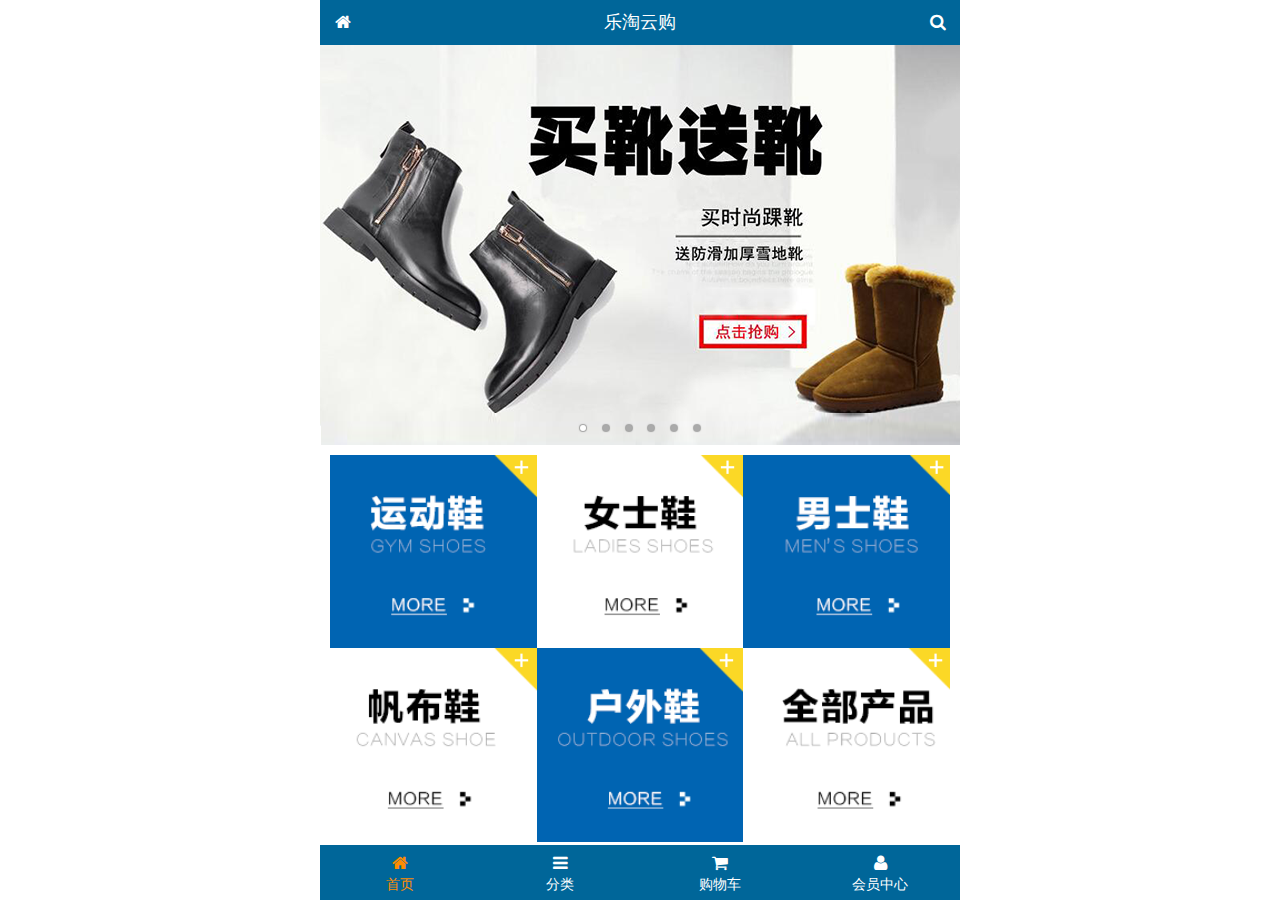
<file: public/front/index.html>
<!DOCTYPE html>
<html>
<head lang="en">
    <meta charset="UTF-8">
    <meta name="viewport"
          content="width=device-width, user-scalable=no, initial-scale=1.0, maximum-scale=1.0, minimum-scale=1.0"/>
    <title>乐淘-首页</title>
    <link rel="stylesheet" href="lib/fa/css/font-awesome.min.css"/>
    <link rel="stylesheet" href="lib/mui/css/mui.min.css"/>
    <link rel="stylesheet" href="css/common.css"/>
    <link rel="stylesheet" href="css/index.css"/>
</head>
<body>
<div class="lt_container">
    <!-- 头部-->
    <div class="lt_header">
        <a href="index.html" class="icon_left"><span class="fa fa-home"></span></a>
        <h4>乐淘云购</h4>
        <a href="search.html" class="icon_right"><span class="fa fa-search"></span></a>
    </div>

    <!-- 内容部分-->
    <div class="lt_main">
        <!-- 区域滚动盒子-->
        <div class="mui-scroll-wrapper">
            <div class="mui-scroll">

                <!-- banner部分-->
                <div class="mui-slider">
                    <!-- 图片-->
                    <div class="mui-slider-group mui-slider-loop">
                        <div class="mui-slider-item mui-slider-item-duplicate"><a href="#"><img src="images/banner6.png" /></a></div>
                        <div class="mui-slider-item"><a href="#"><img src="images/banner1.png" /></a></div>
                        <div class="mui-slider-item"><a href="#"><img src="images/banner2.png" /></a></div>
                        <div class="mui-slider-item"><a href="#"><img src="images/banner3.png" /></a></div>
                        <div class="mui-slider-item"><a href="#"><img src="images/banner4.png" /></a></div>
                        <div class="mui-slider-item"><a href="#"><img src="images/banner5.png" /></a></div>
                        <div class="mui-slider-item"><a href="#"><img src="images/banner6.png" /></a></div>
                        <div class="mui-slider-item mui-slider-item-duplicate"><a href="#"><img src="images/banner1.png" /></a></div>
                    </div>
                    <!-- 小圆点-->
                    <div class="mui-slider-indicator">
                        <div class="mui-indicator mui-active"></div>
                        <div class="mui-indicator"></div>
                        <div class="mui-indicator"></div>
                        <div class="mui-indicator"></div>
                        <div class="mui-indicator"></div>
                        <div class="mui-indicator"></div>
                    </div>

                </div>

                <!-- 导航部分-->
                <div class="lt_nav">
                    <ul class="mui-clearfix">
                        <li>
                            <a href="#"><img src="images/nav1.png" alt=""/></a>
                        </li>
                        <li>
                            <a href="#"><img src="images/nav2.png" alt=""/></a>
                        </li>
                        <li>
                            <a href="#"><img src="images/nav3.png" alt=""/></a>
                        </li>
                        <li>
                            <a href="#"><img src="images/nav4.png" alt=""/></a>
                        </li>
                        <li>
                            <a href="#"><img src="images/nav5.png" alt=""/></a>
                        </li>
                        <li>
                            <a href="#"><img src="images/nav6.png" alt=""/></a>
                        </li>
                    </ul>
                </div>

                <!-- 商品区-->
                <div class="lt_product mui-clearfix">
                    <a href="#">
                        <img src="images/product.jpg" alt=""/>
                        <p class="mui-ellipsis-2">adidas阿迪达斯 男式 场下休闲篮球鞋S83700场下休闲篮球鞋S83700 </p>
                        <p>
                            <span class="price">&yen;560</span>
                            <span class="old-price">&yen;660</span>
                        </p>
                        <button class="mui-btn mui-btn-primary">立即购买</button>
                    </a>
                    <a href="#">
                        <img src="images/product.jpg" alt=""/>
                        <p class="mui-ellipsis-2">adidas阿迪达斯 男式 场下休闲篮球鞋S83700场下休闲篮球鞋S83700 </p>
                        <p>
                            <span class="price">&yen;560</span>
                            <span class="old-price">&yen;660</span>
                        </p>
                        <button class="mui-btn mui-btn-primary">立即购买</button>
                    </a>
                    <a href="#">
                        <img src="images/product.jpg" alt=""/>
                        <p class="mui-ellipsis-2">adidas阿迪达斯 男式 场下休闲篮球鞋S83700场下休闲篮球鞋S83700 </p>
                        <p>
                            <span class="price">&yen;560</span>
                            <span class="old-price">&yen;660</span>
                        </p>
                        <button class="mui-btn mui-btn-primary">立即购买</button>
                    </a>
                    <a href="#">
                        <img src="images/product.jpg" alt=""/>
                        <p class="mui-ellipsis-2">adidas阿迪达斯 男式 场下休闲篮球鞋S83700场下休闲篮球鞋S83700 </p>
                        <p>
                            <span class="price">&yen;560</span>
                            <span class="old-price">&yen;660</span>
                        </p>
                        <button class="mui-btn mui-btn-primary">立即购买</button>
                    </a>
                </div>

            </div>
        </div>


    </div>

    <!-- 底部-->
    <div class="lt_footer">
        <ul>
            <li class="now">
                <a href="index.html">
                    <span class="fa fa-home"></span>
                    <p>首页</p>
                </a>
            </li>
            <li>
                <a href="category.html">
                    <span class="fa fa-bars"></span>
                    <p>分类</p>
                </a>
            </li>
            <li>
                <a href="login.html">
                    <span class="fa fa-shopping-cart"></span>
                    <p>购物车</p>
                </a>
            </li>
            <li>
                <a href="user.html">
                    <span class="fa fa-user"></span>
                    <p>会员中心</p>
                </a>
            </li>
        </ul>
    </div>

</div>




<script src="lib/mui/js/mui.min.js"></script>
<script src="js/common.js"></script>
</body>
</html>
</file>
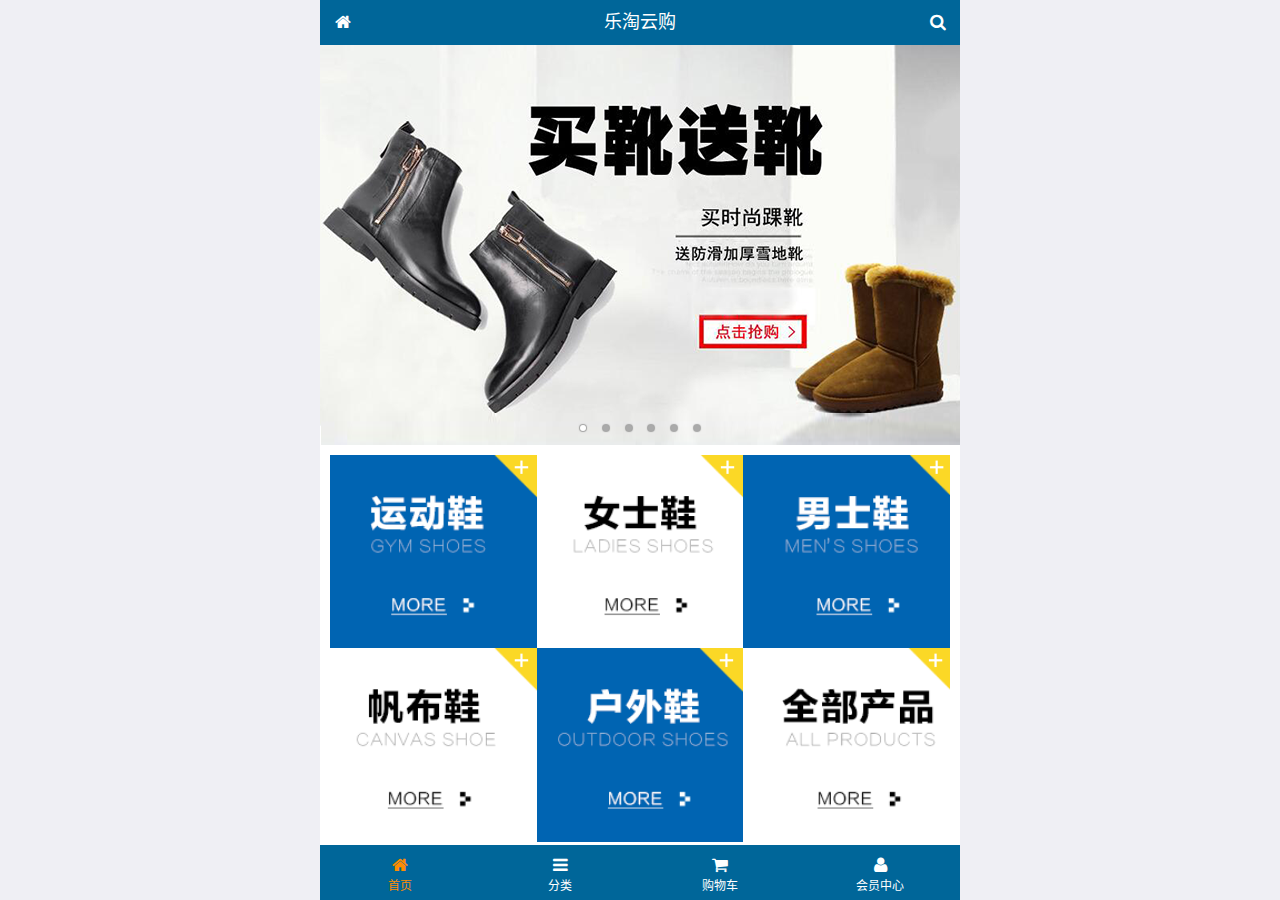
<file: public/mobile/index.html>
<!DOCTYPE html>
<html lang="zh-CN">
<head>
  <meta charset="UTF-8">
  <meta name="viewport"
        content="width=device-width, user-scalable=no, initial-scale=1.0, maximum-scale=1.0, minimum-scale=1.0">
  <title>乐淘商城-首页</title>
  <link rel="icon" href="favicon.ico" type="image/x-icon">
  <link rel="stylesheet" href="lib/mui/css/mui.css">
  <link rel="stylesheet" href="lib/fa/css/font-awesome.css">
  <link rel="stylesheet" href="css/common.css">
  <link rel="stylesheet" href="css/index.css">

</head>
<body>

<div class="lt_container">
  
  <div class="lt_header">
    <a class="icon_left" href="index.html"><span class="fa fa-home"></span></a>
    <h4>乐淘云购</h4>
    <a class="icon_right" href="search.html"><span class="fa fa-search"></span></a>
  </div>

  <div class="lt_main">

    <!--滚动容器的父盒子-->
    <div class="mui-scroll-wrapper">
      <!--子盒子-->
      <div class="mui-scroll">
        <!--这里放置真实显示的DOM内容-->

        <!--轮播图-->
        <div class="mui-slider">
          <div class="mui-slider-group mui-slider-loop">
          <div class="mui-slider-item mui-slider-item-duplicate"><a href="#"><img src="images/banner6.png" /></a></div>
          <div class="mui-slider-item"><a href="#"><img src="images/banner1.png" /></a></div>
          <div class="mui-slider-item"><a href="#"><img src="images/banner2.png" /></a></div>
          <div class="mui-slider-item"><a href="#"><img src="images/banner3.png" /></a></div>
          <div class="mui-slider-item"><a href="#"><img src="images/banner4.png" /></a></div>
          <div class="mui-slider-item"><a href="#"><img src="images/banner5.png" /></a></div>
          <div class="mui-slider-item"><a href="#"><img src="images/banner6.png" /></a></div>
          <div class="mui-slider-item mui-slider-item-duplicate"><a href="#"><img src="images/banner1.png" /></a></div>
        </div>
          <div class="mui-slider-indicator">
            <div class="mui-indicator mui-active"></div>
            <div class="mui-indicator"></div>
            <div class="mui-indicator"></div>
            <div class="mui-indicator"></div>
            <div class="mui-indicator"></div>
            <div class="mui-indicator"></div>
          </div>
        </div>

        <!--导航栏-->
        <div class="lt_nav">

          <ul class="mui-clearfix">
            <li><a href="#"><img src="images/nav1.png" alt=""></a></li>
            <li><a href="#"><img src="images/nav2.png" alt=""></a></li>
            <li><a href="#"><img src="images/nav3.png" alt=""></a></li>
            <li><a href="#"><img src="images/nav4.png" alt=""></a></li>
            <li><a href="#"><img src="images/nav5.png" alt=""></a></li>
            <li><a href="#"><img src="images/nav6.png" alt=""></a></li>
          </ul>

        </div>
        
        
        <!--商品区域-->
        <div class="lt_product mui-clearfix">
  
          <a href="#" class="item">
            <img src="images/product.jpg" alt="">
            <p class="mui-ellipsis-2">adidas阿迪达斯 男式 场下休闲篮球鞋S83700场下休闲篮球鞋S83700 </p>
            <p>
              <span class="price">&yen;560</span>
              <span class="oldPrice">&yen;580</span>
            </p>
            <button class="mui-btn mui-btn-blue">立即购买</button>
          </a>
          <a href="#" class="item">
            <img src="images/product.jpg" alt="">
            <p class="mui-ellipsis-2">adidas阿迪达斯 男式 场下休闲篮球鞋S83700场下休闲篮球鞋S83700 </p>
            <p>
              <span class="price">&yen;560</span>
              <span class="oldPrice">&yen;580</span>
            </p>
            <button class="mui-btn mui-btn-blue">立即购买</button>
          </a>
          <a href="#" class="item">
            <img src="images/product.jpg" alt="">
            <p class="mui-ellipsis-2">adidas阿迪达斯 男式 场下休闲篮球鞋S83700场下休闲篮球鞋S83700 </p>
            <p>
              <span class="price">&yen;560</span>
              <span class="oldPrice">&yen;580</span>
            </p>
            <button class="mui-btn mui-btn-blue">立即购买</button>
          </a>
          <a href="#" class="item">
            <img src="images/product.jpg" alt="">
            <p class="mui-ellipsis-2">adidas阿迪达斯 男式 场下休闲篮球鞋S83700场下休闲篮球鞋S83700 </p>
            <p>
              <span class="price">&yen;560</span>
              <span class="oldPrice">&yen;580</span>
            </p>
            <button class="mui-btn mui-btn-blue">立即购买</button>
          </a>
          
        </div>

      </div>
    </div>

  </div>

  <div class="lt_footer">
    <ul class="mui-clearfix">
      <li class="now">
        <a href="index.html">
          <span class="fa fa-home"></span>
          <p>首页</p>
        </a>
      </li>
      <li>
        <a href="category.html">
          <span class="fa fa-bars"></span>
          <p>分类</p>
        </a>
      </li>
      <li>
        <a href="cart.html">
          <span class="fa fa-shopping-cart"></span>
          <p>购物车</p>
        </a>
      </li>
      <li>
        <a href="user.html">
          <span class="fa fa-user"></span>
          <p>会员中心</p>
        </a>
      </li>
    </ul>
  </div>
  
</div>


<script src="lib/mui/js/mui.js"></script>
<script src="js/common.js"></script>
</body>
</html>
</file>
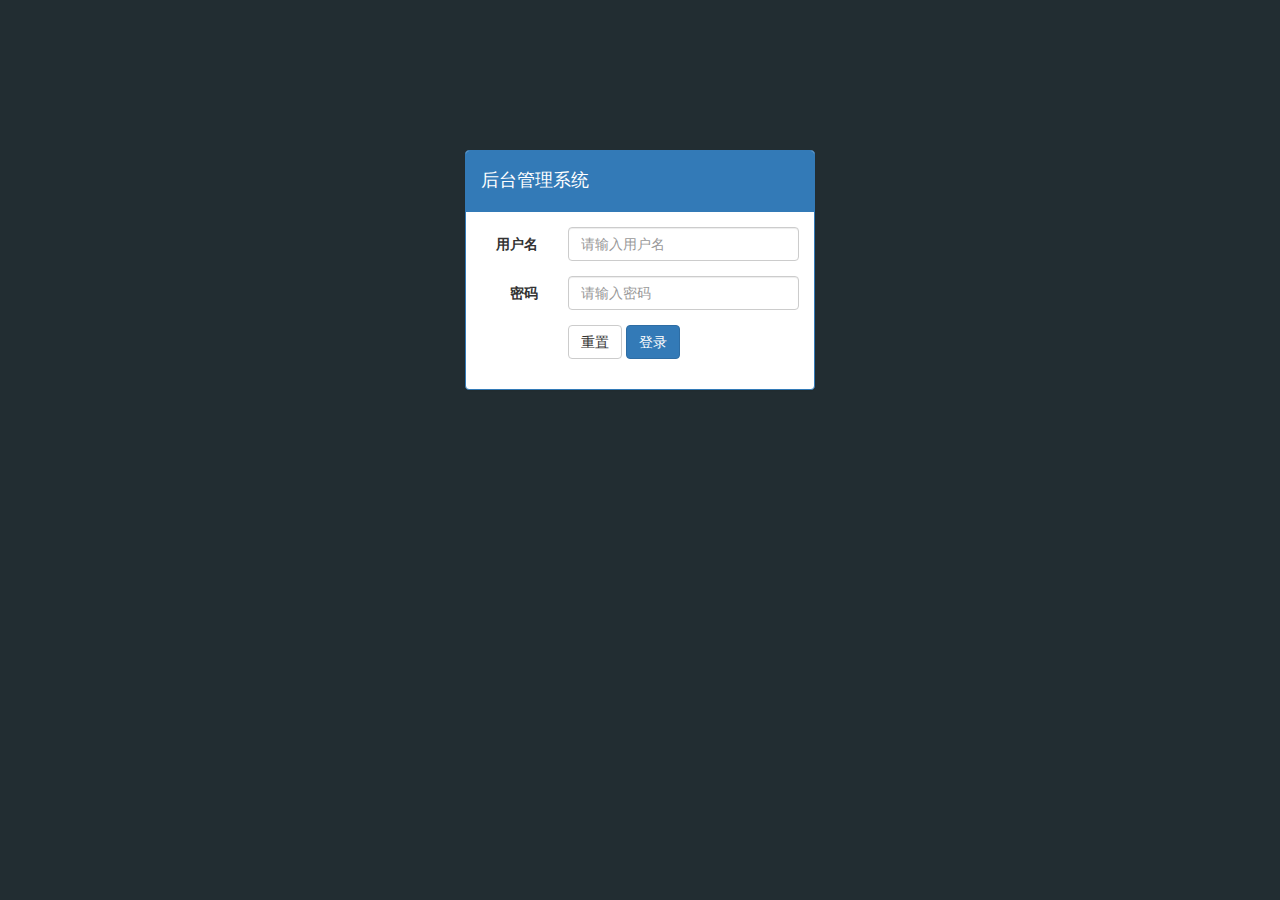
<file: public/back/login.html>
<!DOCTYPE html>
<html>
<head lang="en">
    <meta charset="UTF-8">
    <title>登录页</title>
    <link rel="stylesheet" href="lib/bootstrap/css/bootstrap.min.css"/>
    <link rel="stylesheet" href="lib/bootstrap-validator/css/bootstrapValidator.min.css"/>
    <link rel="stylesheet" href="lib/nprogress/nprogress.css"/>
    <link rel="stylesheet" href="css/common.css"/>
</head>
<body class="body_bg">

<div class="container">
    <div class="col-md-4 col-md-offset-4">
        <div class="panel panel-primary mt_150">
            <div class="panel-heading">
                <h4>后台管理系统</h4>
            </div>
            <div class="panel-body">
                <form class="form-horizontal">
                    <div class="form-group">
                        <label for="username" class="col-sm-3 control-label">用户名</label>
                        <div class="col-sm-9">
                            <!-- autofoucus: autocomlete:自动补全-->
                            <input type="text" class="form-control" autocomplete="off" id="username" placeholder="请输入用户名"
                                    name="username">
                        </div>
                    </div>
                    <div class="form-group">
                        <label for="password" class="col-sm-3 control-label">密码</label>
                        <div class="col-sm-9">
                            <input type="password" class="form-control" id="password" placeholder="请输入密码"
                                    name="password">
                        </div>
                    </div>
                    <div class="form-group">
                        <div class="col-sm-offset-3 col-sm-8">
                            <button type="reset" class="btn btn-default">重置</button>
                            <button type="submit" class="btn btn-primary">登录</button>
                        </div>
                    </div>
                </form>
            </div>
        </div>
    </div>

</div>

<script src="lib/jquery/jquery.min.js"></script>
<script src="lib/bootstrap/js/bootstrap.min.js"></script>
<script src="lib/bootstrap-validator/js/bootstrapValidator.min.js"></script>
<script src="lib/nprogress/nprogress.js"></script>
<script src="js/common.js"></script>
<script src="js/login.js"></script>
</body>
</html>
</file>
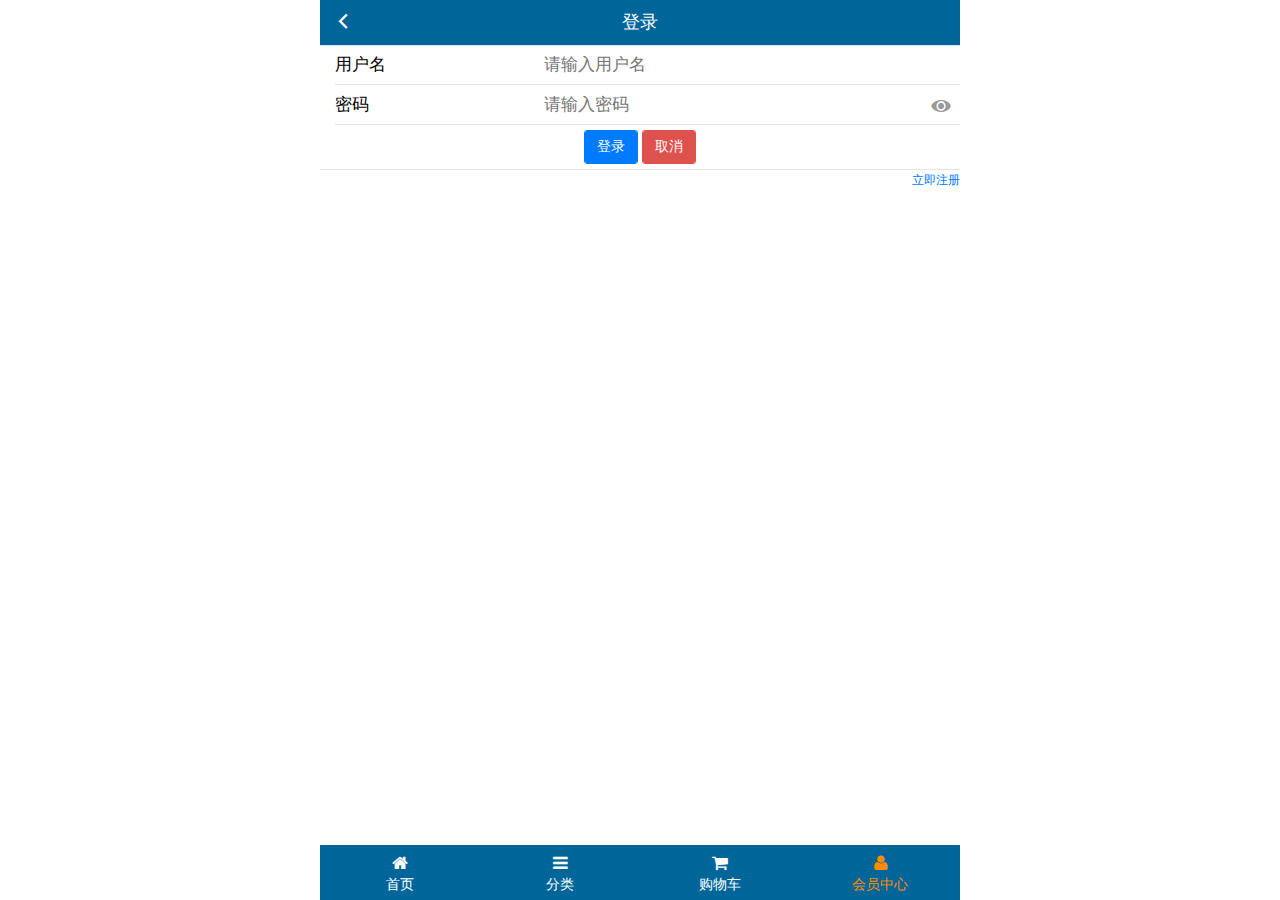
<file: public/front/login.html>
<!DOCTYPE html>
<html>
<head lang="en">
    <meta charset="UTF-8">
    <meta name="viewport"
          content="width=device-width, user-scalable=no, initial-scale=1.0, maximum-scale=1.0, minimum-scale=1.0"/>
    <title>乐淘-登录页</title>
    <link rel="stylesheet" href="lib/fa/css/font-awesome.min.css"/>
    <link rel="stylesheet" href="lib/mui/css/mui.min.css"/>
    <link rel="stylesheet" href="css/common.css"/>
    <link rel="stylesheet" href="css/login.css"/>
</head>
<body>
<div class="lt_container">
    <!-- 头部-->
    <div class="lt_header">
        <a href="javascript:history.go(-1);" class="icon_left"><span class="mui-icon mui-icon-back"></span></a>
        <h4>登录</h4>
    </div>
    <div class="lt_main">
        <form class="mui-input-group">
            <div class="mui-input-row">
                <label>用户名</label>
                <input type="text" name="username" class="mui-input-clear" placeholder="请输入用户名">
            </div>
            <div class="mui-input-row">
                <label>密码</label>
                <input type="password" name="password" class="mui-input-password" placeholder="请输入密码">
            </div>
            <div class="mui-button-row">
                <button type="button" class="mui-btn mui-btn-primary btn_login" >登录</button>
                <button type="button" class="mui-btn mui-btn-danger" >取消</button>
            </div>
        </form>

        <a href="register.html" class="mui-pull-right" style="font-size: 12px">立即注册</a>
    </div>


    <!-- 底部-->
    <div class="lt_footer">
        <ul>
            <li>
                <a href="index.html">
                    <span class="fa fa-home"></span>
                    <p>首页</p>
                </a>
            </li>
            <li>
                <a href="category.html">
                    <span class="fa fa-bars"></span>
                    <p>分类</p>
                </a>
            </li>
            <li>
                <a href="login.html">
                    <span class="fa fa-shopping-cart"></span>
                    <p>购物车</p>
                </a>
            </li>
            <li  class="now">
                <a href="user.html">
                    <span class="fa fa-user"></span>
                    <p>会员中心</p>
                </a>
            </li>
        </ul>
    </div>

</div>




<script src="lib/mui/js/mui.min.js"></script>
<script src="lib/zepto/zepto.min.js"></script>
<script src="lib/artTemplate/template-web.js"></script>
<script src="js/common.js"></script>
<script src="js/login.js"></script>
</body>
</html>
</file>
<file: public/front/css/common.css>
@charset "UTF-8";

*{
    margin: 0;
    padding: 0;
    list-style: none;
}

html,body {
    height: 100%;
    background-color: #fff;
}
img {
    display: block;
    width: 100%;
}

/*版心*/
.lt_container {
    width: 100%;
    height: 100%;
    max-width: 640px;
    min-width: 320px;
    margin: 0 auto;
    padding-top: 45px;
    padding-bottom: 55px;
    position: relative;
    overflow: hidden;
}
/*头部*/
.lt_header {
    width: 100%;
    height: 45px;
    position: absolute;
    background-color: #069;
    left: 0;
    top: 0;
}
.lt_header .icon_left,
.lt_header .icon_right {
    position: absolute;
    top: 0;
    width: 45px;
    height: 45px;
    text-align: center;
    line-height: 45px;
    color: #fff;
}
.lt_header .icon_left {
    left: 0;
}
.lt_header .icon_right {
    right: 0;
}
.lt_header h4 {
    color: #fff;
    font-weight: 400;
    text-align: center;
    line-height: 45px;
    margin: 0;
}
/*底部*/
.lt_footer {
    position: absolute;
    left: 0;
    bottom: 0;
    width: 100%;
    height: 55px;
    background-color: #069;
}

.lt_footer li {
    float: left;
    width: 25%;
    text-align: center;
    padding-top: 8px;
}
.lt_footer li a {
    color: #fff;
}
.lt_footer li p {
    color: #fff;
    margin: 0;
}
.lt_footer li.now a {
    color: darkorange;
}
.lt_footer li.now p {
    color: darkorange;
}
/*内容盒子*/
.lt_main {
    width: 100%;
    height: 100%;
    position: relative;
    overflow: hidden;
}

/*搜索框*/
.lt_search {
    padding: 10px;
    position: relative;
}
.lt_search input {
    width: 100%;
    height: 34px;
    border: 1px solid #007aff;
    border-radius: 5px;
    margin: 0;
    /*padding: 0;*/
    font-size: 12px;
}
.lt_search button {
    position: absolute;
    top: 10px;
    right: 10px;
    border-radius: 0 5px 5px 0;
}

/*商品区*/
.lt_product {
    padding: 10px;
}
.lt_product a {
    float: left;
    width: 48%;
    border: 1px solid #ccc;
    padding: 10px;
    margin-bottom: 10px;
    text-align: center;
}
.lt_product a:nth-child(odd){
    margin-right: 4%;
}
.lt_product a .price {
    color: red;
}
.lt_product a .old-price {
    text-decoration: line-through;
}
.lt_product.proName {
    height: 39px;
}
</file>
<file: public/front/css/index.css>
@charset "UTF-8";

.lt_nav {
    padding: 10px;
}
.lt_nav li {
    width: 33.33%;
    float: left;
}
</file>
<file: public/mobile/css/common.css>
@charset "UTF-8";

html,body {
  height: 100%;
}

* {
  margin: 0;
  padding: 0;
  list-style: none;
}

img {
  width: 100%;
  display: block;
}

.lt_container {
  width: 100%;
  height: 100%;
  max-width: 640px;
  min-width: 320px;
  margin: 0 auto;
  position: relative;
  padding-top: 45px;
  padding-bottom: 55px;
}

.lt_header {
  width: 100%;
  height: 45px;
  background-color: #069;
  position: absolute;
  top: 0;
}


.lt_header .icon_left,
.lt_header .icon_right{
  height: 45px;
  width: 45px;
  position: absolute;
  top: 0;
  color: #fff;
  text-align: center;
  line-height: 45px;
}

.lt_header h4 {
  text-align: center;
  line-height: 45px;
  color: #fff;
  font-weight: 400;
  margin: 0;
}

.lt_header .icon_left {
  left: 0;
}

.lt_header .icon_right {
  right: 0;
}




.lt_footer {
  width: 100%;
  height: 55px;
  background-color: #069;
  position: absolute;
  bottom: 0;
}


.lt_footer li {
  float: left;
  width: 25%;
  text-align: center;
  padding-top: 10px;
}

/*这句话是什么意思  必须是.lt_footer下的li并且还要有now这个类才会生效*/
.lt_footer li.now a{
  color: darkorange;
}

.lt_footer li.now p {
  color: darkorange;
}

.lt_footer a {
  color: #fff;
}

.lt_footer p {
  color: #fff;
  font-size: 12px;
  margin: 0;
}



.lt_main {
  width: 100%;
  height: 100%;
  background-color: #fff;
  /*可以保证，所有的内容全部都是在main内部*/
  overflow: hidden;
  position: relative;
}



.lt_product {
  padding: 10px;
}

.lt_product .item {
  display: block;
  float: left;
  width: 48%;
  border: 1px solid #ccc;
  padding: 10px;
  text-align: center;
  margin-bottom: 10px;
}

.lt_product .item:nth-child(odd){
  margin-right: 4%;
}

.lt_product .item .proName {
  height: 39px;
}

.lt_product .item .price {
  color: red;
}

.lt_product .item .oldPrice {
  text-decoration: line-through;
}



.lt_search {
  padding: 10px;
  position: relative;
}

.lt_search .search_input {
  height: 34px;
  border: 1px solid #007aff;
  font-size: 12px;
  border-radius: 5px;
  margin: 0;
}

.lt_search .search_btn {
  position: absolute;
  right: 10px;
  top: 10px;
  border-radius: 0 5px 5px 0;
}
</file>
<file: public/mobile/css/index.css>
@charset "UTF-8";

.lt_nav {
  padding: 10px;
}

.lt_nav li {
  width: 33.33%;
  float: left;
}
</file>
<file: public/back/lib/nprogress/nprogress.css>
/* Make clicks pass-through */
#nprogress {
  pointer-events: none;
}

#nprogress .bar {
  background: greenyellow;

  position: fixed;
  z-index: 10000;
  top: 0;
  left: 0;

  width: 100%;
  height: 2px;
}

/* Fancy blur effect */
#nprogress .peg {
  display: block;
  position: absolute;
  right: 0px;
  width: 100px;
  height: 100%;
  box-shadow: 0 0 10px #29d, 0 0 5px #29d;
  opacity: 1.0;

  -webkit-transform: rotate(3deg) translate(0px, -4px);
      -ms-transform: rotate(3deg) translate(0px, -4px);
          transform: rotate(3deg) translate(0px, -4px);
}

/* Remove these to get rid of the spinner */
#nprogress .spinner {
  display: block;
  position: fixed;
  z-index: 1031;
  top: 15px;
  right: 15px;
}

#nprogress .spinner-icon {
  width: 18px;
  height: 18px;
  box-sizing: border-box;

  border: solid 2px transparent;
  border-top-color: #29d;
  border-left-color: #29d;
  border-radius: 50%;

  -webkit-animation: nprogress-spinner 400ms linear infinite;
          animation: nprogress-spinner 400ms linear infinite;
}

.nprogress-custom-parent {
  overflow: hidden;
  position: relative;
}

.nprogress-custom-parent #nprogress .spinner,
.nprogress-custom-parent #nprogress .bar {
  position: absolute;
}

@-webkit-keyframes nprogress-spinner {
  0%   { -webkit-transform: rotate(0deg); }
  100% { -webkit-transform: rotate(360deg); }
}
@keyframes nprogress-spinner {
  0%   { transform: rotate(0deg); }
  100% { transform: rotate(360deg); }
}
</file>
<file: public/back/css/common.css>
@charset "UTF-8";

html, body {
    height: 100%;
}

* {
    margin: 0;
    padding: 0;
    list-style: none;
}
a,a:link,a:visited,a:hover,a:active {
    text-decoration: none;
}

.body_bg {
    background-color: #222d32;
}

.mt_150 {
    margin-top: 150px;
}
.mb_20 {
    margin-bottom: 20px;
}

/*管理页面右侧*/
.lt_aside {
    width: 180px;
    height: 100%;
    background-color: #222d32;
    position: absolute;
    top: 0;
    left: 0;
    transition: all 1s;
}
.lt_aside.now {
    left: -180px;
}

.lt_aside .brand a {
    display: block;
    width: 180px;
    height: 50px;
    background-color: #367fa9;
    color: #fff;
    font-size: 24px;
    text-align: center;
    line-height: 50px;
}
.lt_aside .user img {
    display: block;
    margin: 30px auto 0;
    border-radius: 50%;
}

.lt_aside .user p {
    color: #bca321;
    font-size: 18px;
    text-align: center;
    line-height: 50px;
}

.lt_aside .nav a {
    display: block;
    height: 40px;
    /*text-align: center;*/
    line-height: 40px;
    color: #fff;
    padding-left: 40px;
    border-left: 3px solid transparent;
}
.lt_aside .nav a.now {
    background-color: #1d1f21;
    border-left: 3px solid #069;
}
.lt_aside .nav .second a {
    padding-left: 60px;
}

/*左侧*/
.lt_main {
    padding-left: 180px;
    width: 100%;
    height: 100%;
    transition: all 1s;
}
.lt_main.now {
    padding-left: 0;
}
/*左侧头部*/
.lt_main .lt_header {
    height: 50px;
    background-color: #3c8dbc;
    line-height: 50px;
    padding: 0 20px;
    margin-bottom: 20px;
}
.lt_main .lt_header a {
    color: #fff;
    font-size: 16px;
}

/*左侧内容*/
.lt_content .charts_1,
.lt_content .charts_2 {
    width: 45%;
    height: 400px;
}

.table.table-bordered th,
.table.table-bordered  td {
    text-align: center;
    vertical-align: middle;
}
</file>
<file: public/front/css/login.css>
@charset "UTF-8";
</file>
<file: public/back/lib/bootstrap-validator/css/bootstrapValidator.min.css>
/*!
 * BootstrapValidator (http://bootstrapvalidator.com)
 * The best jQuery plugin to validate form fields. Designed to use with Bootstrap 3
 *
 * @version     v0.5.1, built on 2014-08-22 4:55:09 PM
 * @author      https://twitter.com/nghuuphuoc
 * @copyright   (c) 2013 - 2014 Nguyen Huu Phuoc
 * @license     MIT
 */

.bv-form .help-block{margin-bottom:0}.bv-form .tooltip-inner{text-align:left}.nav-tabs li.bv-tab-success>a{color:#3c763d}.nav-tabs li.bv-tab-error>a{color:#a94442}
</file>
